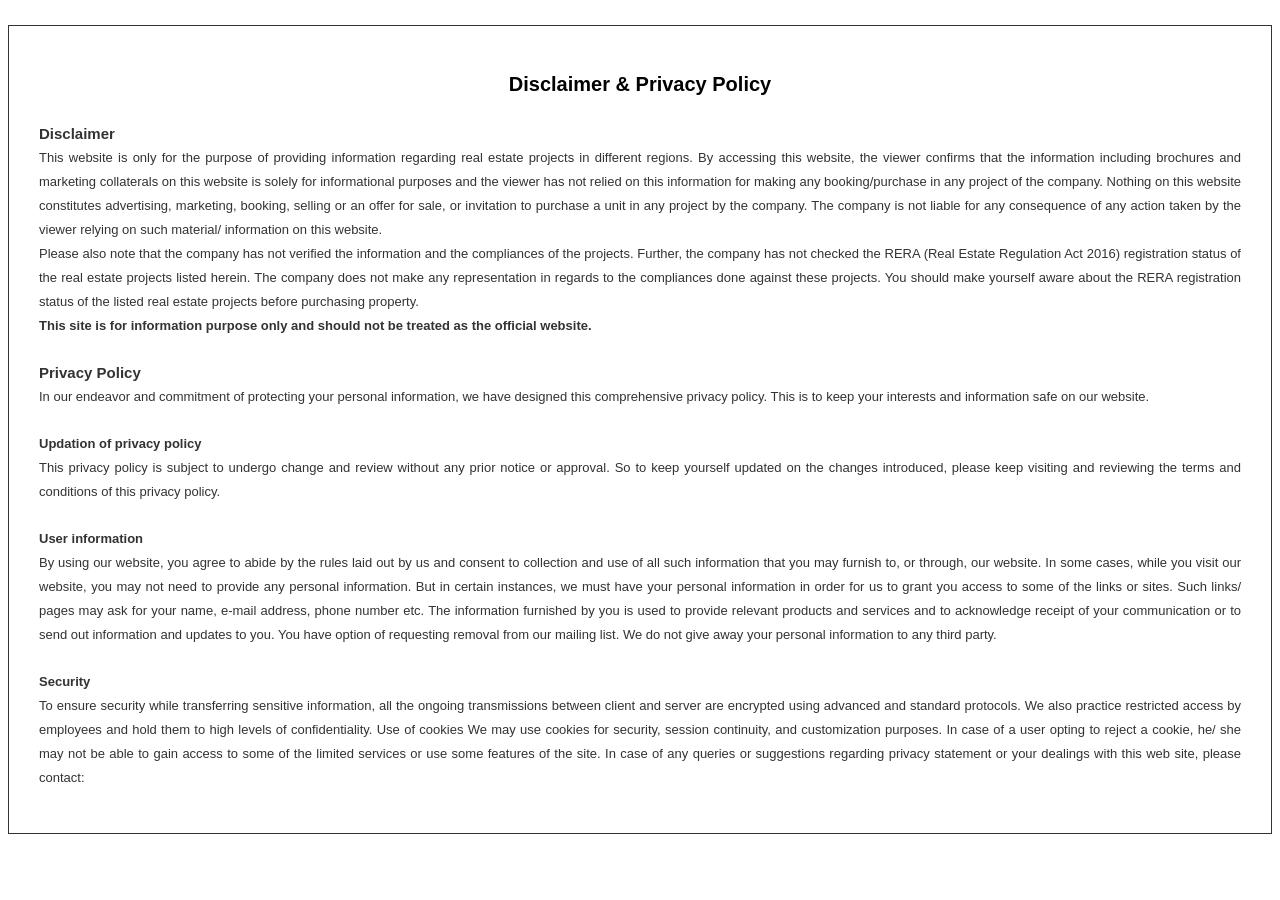
<file: disclaimer.html>
<!DOCTYPE html><!-- saved from url=(0048)http://gtftech.co.in/sk-layout-5/disclaimer.html --><html xmlns="http://www.w3.org/1999/xhtml"><head><meta http-equiv="Content-Type" content="text/html; charset=UTF-8">

<meta name="viewport" content="width=device-width, initial-scale=1">
<title>Disclaimer</title>

<style>
p {
	color: #333;
	text-align: justify;
}
			::-webkit-input-placeholder {
 color: #515050 !important;
 font-size: 14px;
 font-weight: 600;
}
			:-moz-placeholder {
 color: #515050 !important;
 font-size: 14px;
 font-weight: 600;
 opacity: 1;
}
			::-moz-placeholder {
 color: #515050 !important;
 font-size: 14px;
 font-weight: 600;
 opacity: 1;
}
			:-ms-input-placeholder {
 color: #515050 !important;
 font-size: 14px;
 font-weight: 600;
}
			:placeholder-shown {
 color: #515050 !important;
 font-size: 14px;
 font-weight: 600;
}
.frm {
	margin-top: 10px !important;
}
</style>
</head>

<body>
<div class="container" style="margin-top:2%; border:1px solid #333;">
  <div style=" margin:auto; font:normal 13px arial; padding: 30px;">
    <h2 style="text-align:center;     font-size: 20px;">Disclaimer & Privacy Policy</h2>
    <p style="padding-top:10px; text-align:justify; line-height:24px;"> <b style="display:block; font-size:15px;">Disclaimer</b> This website is only for the purpose of providing information regarding real estate projects in different regions. By accessing this website, the viewer confirms that the information including brochures and marketing collaterals on this website is solely for informational purposes and the viewer has not relied on this information for making any booking/purchase in any project of the company. Nothing on this website constitutes advertising, marketing, booking, selling or an offer for sale, or invitation to purchase a unit in any project by the company. The company is not liable for any consequence of any action taken by the viewer relying on such material/ information on this website. <br>
      Please also note that the company has not verified the information and the compliances of the projects. Further, the company has not checked the RERA (Real Estate Regulation Act 2016) registration status of the real estate projects listed herein. The company does not make any representation in regards to the compliances done against these projects. You should make yourself aware about the RERA registration status of the listed real estate projects before purchasing property. <br>
      <strong>This site is for information purpose only and should not be treated as the official website.</strong> </p>
    <p style="padding-top:10px; text-align:justify; line-height:24px;"> <b style="display:block; font-size:15px;">Privacy Policy</b> In our endeavor and commitment of protecting your personal information, we have designed this comprehensive privacy policy. This is to keep your interests and information safe on our website. </p>
    <p style="padding-top:10px; text-align:justify; line-height:24px;"> <b style="display:block;">Updation of privacy policy</b> This privacy policy is subject to undergo change and review without any prior notice or approval. So to keep yourself updated on the changes introduced, please keep visiting and reviewing the terms and conditions of this privacy policy. </p>
    <p style="padding-top:10px; text-align:justify; line-height:24px;"> <b style="display:block;">User information</b> By using our website, you agree to abide by the rules laid out by us and consent to collection and use of all such information that you may furnish to, or through, our website. In some cases, while you visit our website, you may not need to provide any personal information. But in certain instances, we must have your personal information in order for us to grant you access to some of the links or sites. Such links/ pages may ask for your name, e-mail address, phone number etc. The information furnished by you is used to provide relevant products and services and to acknowledge receipt of your communication or to send out information and updates to you. You have option of requesting removal from our mailing list. We do not give away your personal information to any third party.</p>
    <p style="padding-top:10px; text-align:justify; line-height:24px;"> <b style="display:block;">Security </b> To ensure security while transferring sensitive information, all the ongoing transmissions between client and server are encrypted using advanced and standard protocols. We also practice restricted access by employees and hold them to high levels of confidentiality. 
      Use of cookies
      We may use cookies for security, session continuity, and customization purposes. In case of a user opting to reject a cookie, he/ she may not be able to gain access to some of the limited services or use some features of the site.
      In case of any queries or suggestions regarding privacy statement or your dealings with this web site, please contact: </p>
  </div>
</div>



</body></html>
</file>
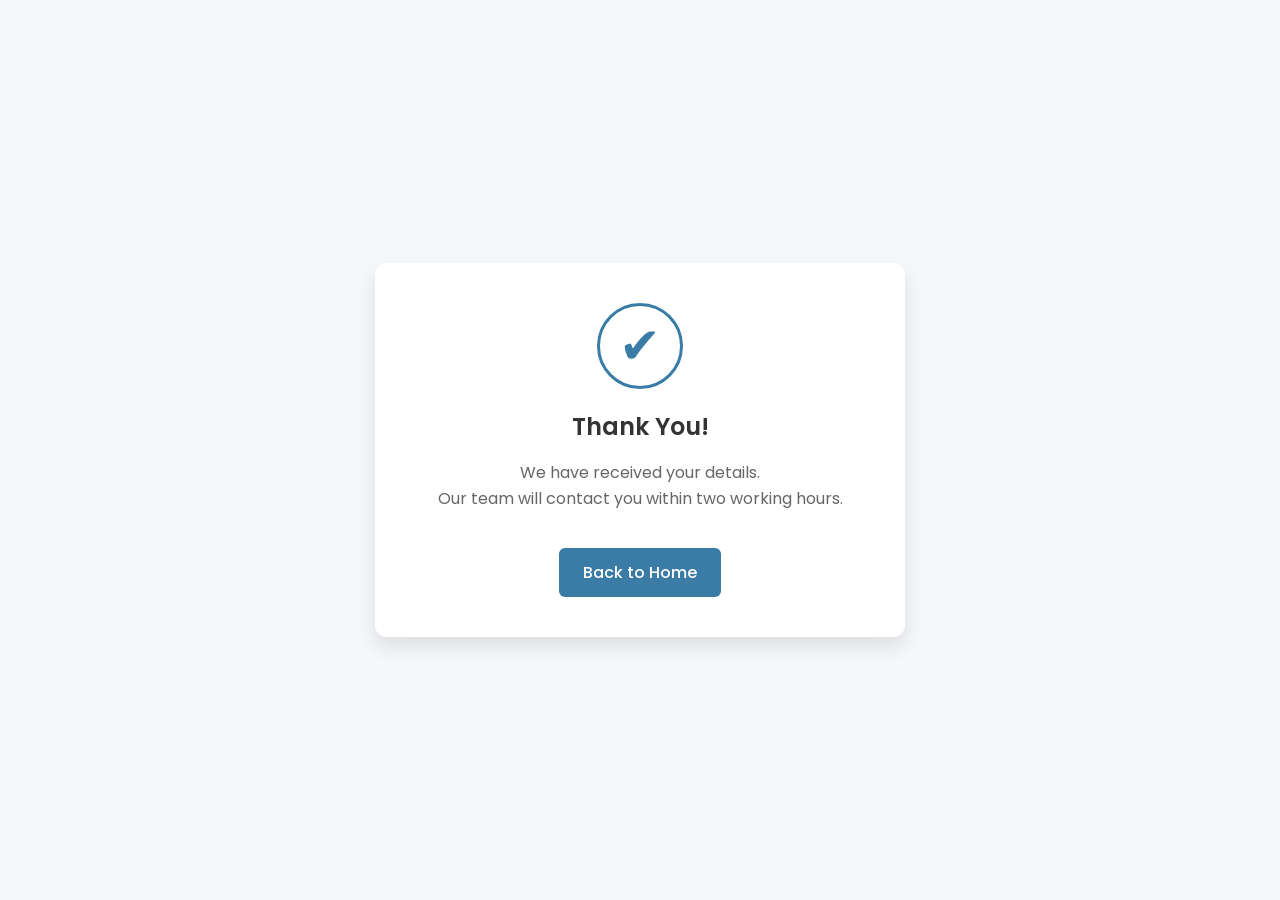
<file: thanks.html>
<!DOCTYPE html>
<html lang="en">
<head>
    <meta charset="UTF-8">
    <meta name="viewport" content="width=device-width, initial-scale=1.0">
    <title>Thank You!</title>
    <link rel="preconnect" href="https://fonts.googleapis.com">
    <link href="https://fonts.googleapis.com/css2?family=Poppins:wght@300;400;600&display=swap" rel="stylesheet">

    <style>
        body {
            font-family: 'Poppins', sans-serif;
            margin: 0;
            padding: 0;
            display: flex;
            justify-content: center;
            align-items: center;
            height: 100vh;
            background: #f5f7fa;
        }

        .container {
            text-align: center;
            background: #fff;
            padding: 40px;
            border-radius: 12px;
            box-shadow: 0px 10px 20px rgba(0, 0, 0, 0.1);
            width: 90%;
            max-width: 450px;
        }

        .checkmark {
            font-size: 50px;
            color: #3a7ca5;
            border: 3px solid #3a7ca5;
            border-radius: 50%;
            width: 80px;
            height: 80px;
            line-height: 80px;
            margin: 0 auto 20px;
            animation: pop 0.5s ease-in-out;
        }

        @keyframes pop {
            0% { transform: scale(0.5); opacity: 0; }
            100% { transform: scale(1); opacity: 1; }
        }

        h1 {
            color: #333;
            font-weight: 600;
            font-size: 24px;
            margin-bottom: 10px;
        }

        p {
            color: #666;
            font-size: 16px;
            line-height: 1.6;
        }

        .btn {
            display: inline-block;
            background: #3a7ca5;
            color: #fff;
            text-decoration: none;
            padding: 12px 24px;
            border-radius: 6px;
            margin-top: 20px;
            transition: 0.3s;
            font-weight: 500;
        }

        .btn:hover {
            background: #f3f9fc;
        }
    </style>
    
<!-- Google tag (gtag.js) -->
<script async src="https://www.googletagmanager.com/gtag/js?id=AW-17895689140"></script>
<script>
  window.dataLayer = window.dataLayer || [];
  function gtag(){dataLayer.push(arguments);}
  gtag('js', new Date());

  gtag('config', 'AW-17895689140');
</script>

</head>
<body>
    <div class="container">
        <div class="checkmark">✔</div>
        <h1>Thank You!</h1>
        <p>We have received your details.<br>Our team will contact you within two working hours.</p>
        <a href="https://dostigreenscapes.net/" class="btn">Back to Home</a>
    </div>

</body>
</html>
</file>
